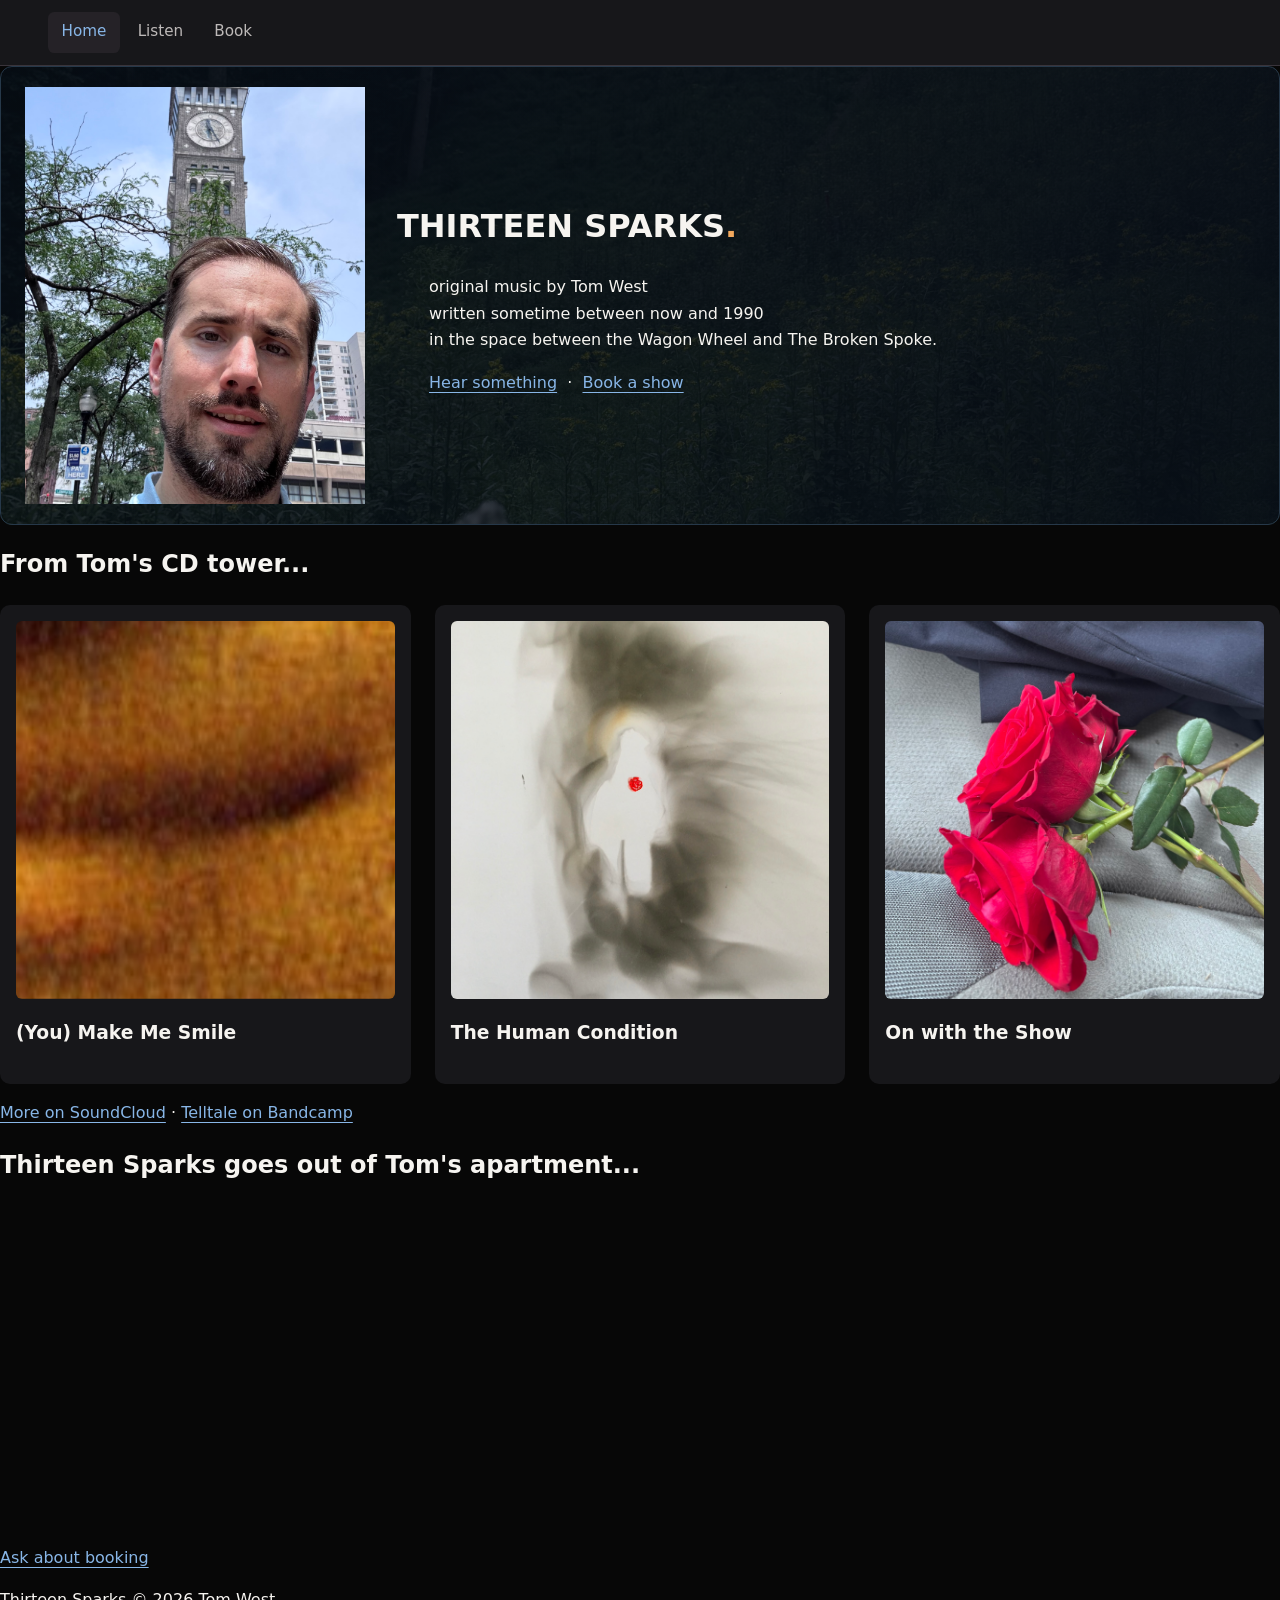
<file: index.html>
<!DOCTYPE html>
<html lang="en-us" data-theme="ember-ink">
<head>
  <meta charset="utf-8">
  <meta name="viewport" content="width=device-width, initial-scale=1">
  <meta name="author" content="Tom West">
  <meta name="description" content="Original music by Thirteen Sparks. [FILL IN: one intriguing sentence about your sound.]">
  <title>Thirteen Sparks | Music & Booking</title>
  <link rel="stylesheet" href="MAIN/CSS/main.css">
</head>
<body>
  <!-- CHALLENGE: Give every section a personality, but make music/contact easy to find. -->
  <nav class="topnav" aria-label="Main navigation">
    <a href="#home" class="active">Home</a>
    <a href="#listen">Listen</a>
    <!-- <a href="#liner-notes">Under the Hood</a> -->
    <!-- <a href="#about">About</a> -->
    <a href="#booking">Book</a>
    <!-- <a href="#live">Live</a> -->
  </nav>

  <main>
    <!-- EXERCISE 1: THE FRONT DOOR -->
    <header class="hero" id="home">
      <div class="hero-text">
        <h1>THIRTEEN SPARKS<span class="mark">.</span></h1>
        <p>&emsp;&emsp;original music by Tom West<br>
          &emsp;&emsp;written sometime between now and 1990<br>
          &emsp;&emsp;in the space between the Wagon Wheel and The Broken Spoke.
        </p>
<!--
          <p>[FILL IN: In one sentence, where do your songs take the listener?]</p>
-->
        <p>&emsp;&emsp;<a href="#listen">Hear something</a> &nbsp;·&nbsp; <a href="#booking">Book a show</a></p>
      </div>
      <img class="artist-photo" src="MAIN/IMAGES/ArtistSelfie_01.jpeg"
           alt="Portrait of the artist behind Thirteen Sparks">
    </header>

    <!-- EXERCISE 2: THE RECORD CABINET -->
    <section id="listen">
      <h2>From Tom's CD tower...</h2>
<!--
      <p>[FILL IN: An invitation to listen, preferably one nobody else would write.]</p>
-->
      <div class="record-grid">
        <article class="record-card">
          <!-- TODO: Copy the indicated artwork into MAIN/IMAGES or change its src. -->
          <a href="https://open.spotify.com/track/4BHZQanowMABMbV1y4iTEx?si=e0f7f2022d5c4516" target="_blank" rel="noopener">
            <img src="MAIN/IMAGES/(You)MakeMeSmile__TrackArt.png" alt="Artwork for (You) Make Me Smile" loading="lazy">
          </a>
          <h3>(You) Make Me Smile</h3>
<!--
          <p><a href="#liner-notes">Behind this song</a></p>
-->
          <!-- TODO: Insert this track's actual Bandcamp or SoundCloud embed here. -->
        </article>

        <article class="record-card">
          <a href="https://open.spotify.com/track/23Z3QglkcLzBDpTuYYxpIF?si=b7f905621bba4ccd" target="_blank" rel="noopener">
            <img src="MAIN/IMAGES/Hurt_CoverArt2_10-18-2026.jpeg" alt="Artwork for The Receiving End" loading="lazy">
          </a>
          <h3>The Human Condition</h3>
<!--
          <p>[FILL IN: For anyone who's ever ___.]</p>
          <p><a href="#liner-notes">Behind this song</a></p>
-->
          <!-- TODO: Insert a player only once this recording is available. -->
        </article>

        <article class="record-card">
          <a href="https://open.spotify.com/track/5QzonrOAqPqLEDIR171A7y?si=e7bebc9d37704805" target="_blank" rel="noopener">
            <img src="MAIN/IMAGES/OnwiththeShow_CoverArt.jpeg" alt="Artwork for Tryin'" loading="lazy">
          </a>
          <h3>On with the Show</h3>
<!--
          <p>[FILL IN: Somewhere near ___, thinking about ___.]</p>
          <p><a href="#liner-notes">Behind this song</a></p>
-->
          <!-- TODO: Embed audio or link to a recording when ready. -->
        </article>
      </div>
      <p><a href="https://soundcloud.com/13_sparks" target="_blank" rel="noopener noreferrer">More on SoundCloud</a>
        · <a href="https://13-sparks.bandcamp.com/album/telltale" target="_blank" rel="noopener noreferrer">Telltale on Bandcamp</a></p>
    </section>

<!--

    EXERCISE 3: THE LINER NOTES. DETAILS/SUMMARY ARE INTERACTIVE WITHOUT JAVASCRIPT.
    <section id="liner-notes">
      <h2>Under the Hood</h2>
      <p>[FILL IN: A confession about how you make records.]</p>
      <details>
        <summary>The thing I almost cut from a song</summary>
        <p>[FILL IN: What was it? Why did you keep or remove it?]</p>
      </details>
      <details>
        <summary>Listen closely at 2:__</summary>
        <p>[FILL IN: A hidden instrument, a text-painting trick, an accidental sound...]</p>
      </details>
      <details>
        <summary>A lyric people might misunderstand</summary>
        <p>[FILL IN: Explain it, complicate it, or cheerfully refuse to explain it.]</p>
      </details>
      <details>
        <summary>How the record and the live version differ</summary>
        <p>[FILL IN: Describe what changes when the arrangement is stripped away.]</p>
      </details>
    </section>

-->

<!--
    EXERCISE 4: A LISTENER'S CHOICE. NO SCRIPT NEEDED: EACH OPTION LINKS TO A SONG CARD.
    <section id="choose-a-song">
      <h2>What Are You in the Mood For?</h2>
      <p>[FILL IN: Write your own three mood labels and map each to the appropriate recording.]</p>
      <div class="mood-links">
        <a href="#listen">[FILL IN: Mood #1] →</a>
        <a href="#listen">[FILL IN: Mood #2] →</a>
        <a href="#listen">[FILL IN: Mood #3] →</a>
      </div>
      CHALLENGE: Later, give each article an id and link each mood to a DIFFERENT song.
    </section>
-->

<!-- EXERCISE 5: THE TWO BIOGRAPHIES
    <section id="about">
      <h2>The Person Responsible</h2>
      <h3>The respectable biography</h3>
      <p>[FILL IN: 60–90 words. Sound, musical background, location, and what your performances offer.]</p>
      <h3>The less respectable biography</h3>
      <dl class="odd-facts">
        <dt>First instrument</dt><dd>[FILL IN]</dd>
        <dt>Musical obsession I can't shake</dt><dd>[FILL IN]</dd>
        <dt>A song I wish I'd written</dt><dd>[FILL IN]</dd>
        <dt>Instrument I should never be allowed near</dt><dd>[FILL IN]</dd>
        <dt>What engineering taught me about music</dt><dd>[FILL IN]</dd>
        <dt>What music taught me about engineering</dt><dd>[FILL IN]</dd>
      </dl>
      TODO: Add another portrait or behind-the-scenes photo here.
    </section>
-->

<!-- EXERCISE 6: SHOW WHAT IT'S LIKE TO SEE YOU PLAY
    <section id="live">
      <h2>Out in the Wild</h2>
      <p>[FILL IN: A small story from busking or a live performance.]</p>
      <h3>Live demo</h3>
      <p>[FILL IN: Link an uncut live performance here when one is ready.]</p>
      <h3>Upcoming dates</h3>
      <p>[FILL IN: Venue, date, and ticket link, or a witty line when the calendar is empty.]</p>
      <h3>Request something</h3>
      <p>[FILL IN: Invite a song suggestion, a collaboration, or a conversation.]</p>
      TODO: Replace the address below with your public artist contact email.
      <a href="mailto:YOUR_EMAIL@example.com?subject=Thirteen%20Sparks%20song%20suggestion">Suggest a song</a>
    </section>
 -->

    <!-- EXERCISE 7: THE STAGE DOOR. KEEP THIS PART USEFUL. -->
    <section id="booking">
      <h2>Thirteen Sparks goes out of Tom's apartment...</h2>
      <!-- <p>[FILL IN: Your personally worded invitation to book a show.]</p> -->
<!--
      <ul>
        <li>Based near: Baltimore, Maryland</li>
        <li>Performance setup: vox, piano, keyboard (serves as MIDI controller, as well), guitar (acoustic, electric), misc. instruments (shakers, harmonica, Baroque recorder, etc.)</li>
        <li>Available set lengths: Acoustic/Unplugged = ~25 mins. | Telltale = ~30 mins.</li>
        <li>Suitable shows: [FILL IN: showcases, support slots, listening rooms...]</li>
      </ul>
-->
      <p>
        <iframe width="560" height="315" src="https://www.youtube.com/embed/KsEn7XwvIiQ?si=oZ7smuvrpkMd6YRw" title="YouTube video player" frameborder="0" allow="accelerometer; autoplay; clipboard-write; encrypted-media; gyroscope; picture-in-picture; web-share" referrerpolicy="strict-origin-when-cross-origin" allowfullscreen>
        </iframe>
      </p>
      <p><a href="mailto:twest625@gmail.com?subject=Booking%20Thirteen%20Sparks">Ask about booking</a></p>
      <!--
      <p>[FILL IN: Optional one-page press photo / biography download.]</p>
      -->
    </section>
  </main>

  <footer>
    <p>Thirteen Sparks &copy; 2026 Tom West</p>
<!--
    <p>[FILL IN: Your parting line.]</p>
-->
  </footer>
</body>
</html>
</file>
<file: MAIN/CSS/main.css>
@import url('nav_bar.css');

/* Ember & Ink */
html[data-theme="ember-ink"] {
  --bg: #070707;
  --surface: #17171A;
  --surface-raised: #252227;
  --text: #F6F4F0;
  --muted: #BDB9B8;
  --accent: #88B6E7;
  --accent-soft: #FFD7A1;
  --border: #39343B;
  --warm: #F2A85D;
}

*, *::before, *::after { box-sizing: border-box; }
html { color-scheme: dark; }
body { margin: 0; background: var(--bg); color: var(--text); font: 16px/1.65 system-ui, -apple-system, Segoe UI, sans-serif; }
a { color: var(--accent); text-underline-offset: .22em; }
a:hover { color: var(--accent-soft); }
.topnav { display: flex; flex-wrap: wrap; align-items: center; gap: .25rem; padding: .75rem clamp(1rem, 4vw, 3rem); background: var(--surface); border-bottom: 1px solid var(--border); overflow: visible; }
.topnav a, .topnav .dropbtn { float: none; display: inline-block; color: var(--muted); background: transparent; border: 0; font: inherit; font-size: .95rem; line-height: 1.3; padding: .65rem .85rem; text-decoration: none; border-radius: .4rem; cursor: pointer; }
.topnav a:hover, .topnav .dropbtn:hover { background: var(--surface-raised); color: var(--text); }
.topnav a.active { background: var(--surface-raised); color: var(--accent); }
.dropdown { float: none; position: relative; overflow: visible; }
.dropdown-content { display: none; position: absolute; top: 100%; left: 0; min-width: 180px; z-index: 10; padding: .4rem; background: var(--surface); border: 1px solid var(--border); border-radius: .55rem; box-shadow: 0 15px 35px #0008; }
.dropdown-content a { display: block; float: none; color: var(--text); padding: .55rem .7rem; }
.dropdown:hover .dropdown-content, .dropdown:focus-within .dropdown-content { display: block; }
.button-primary { display: inline-block; padding: .65rem 1rem; background: var(--accent); color: var(--bg); border: 1px solid var(--accent); border-radius: .5rem; font-weight: 700; text-decoration: none; }
.button-primary:hover { background: var(--accent-soft); color: var(--bg); }
.button-secondary { display: inline-block; padding: .65rem 1rem; border: 1px solid var(--border); border-radius: .5rem; color: var(--text); text-decoration: none; }
.card { background: var(--surface); border: 1px solid var(--border); border-radius: .8rem; padding: 1.25rem; }
.muted { color: var(--muted); }
.hero { display:flex; align-items:center; justify-content:space-between; gap:2rem; flex-direction: row-reverse; padding: 20px 0 20px 24px;
    background:
        linear-gradient(
            90deg,
            rgba(8, 14, 23, 0.75),
            rgba(8, 14, 23, 0.95)
        ),
        url("../IMAGES/Tryin'_CoverArt.jpeg")
        center 45% / cover no-repeat;

    border-radius: 12px;
    border: 1px solid #263849;
  }
.hero-text { flex:1; min-width:0; }
.artist-photo { width:min(30%, 340px); height:clamp(10%, 10vh, 140px); object-fit:cover; object-position:center 35%; flex-shrink:0; }
.record-grid { display:grid; grid-template-columns:repeat(auto-fit,minmax(200px,1fr)); gap:1.5rem; }
.record-card { padding:1rem; background:var(--surface, #17171a); border-radius:10px; }
.record-card img { display:block; width:100%; aspect-ratio:1/1; object-fit:cover; border-radius:6px; }
.record-card img:hover { opacity:.85; }
details { padding:1rem 0; border-bottom:1px solid var(--surface, #333); }
summary { cursor:pointer; color:var(--accent, #88b6e7); font-weight:600; }
summary:hover { text-decoration:underline; }
.mood-links { display:flex; gap:1rem; flex-wrap:wrap; }
.mood-links a { padding:.7rem 1rem; background:var(--surface, #17171a); border-radius:8px; }
.odd-facts { display:grid; grid-template-columns:minmax(0,1fr) minmax(0,2fr); gap:.75rem 1.5rem; }
.odd-facts dt { font-weight:bold; }
.odd-facts dd { margin:0; }
.mark { color: var(--warm);}
section { scroll-margin-top:1rem; }
@media (max-width:600px) { .hero { gap:1rem; } .hero h1 { font-size:1.6rem; } .odd-facts { grid-template-columns:1fr; } }


:focus-visible { outline: 2px solid var(--accent); outline-offset: 3px; }
@media (prefers-reduced-motion: no-preference) { a, button { transition: color .18s, background-color .18s, border-color .18s; } }
</file>
